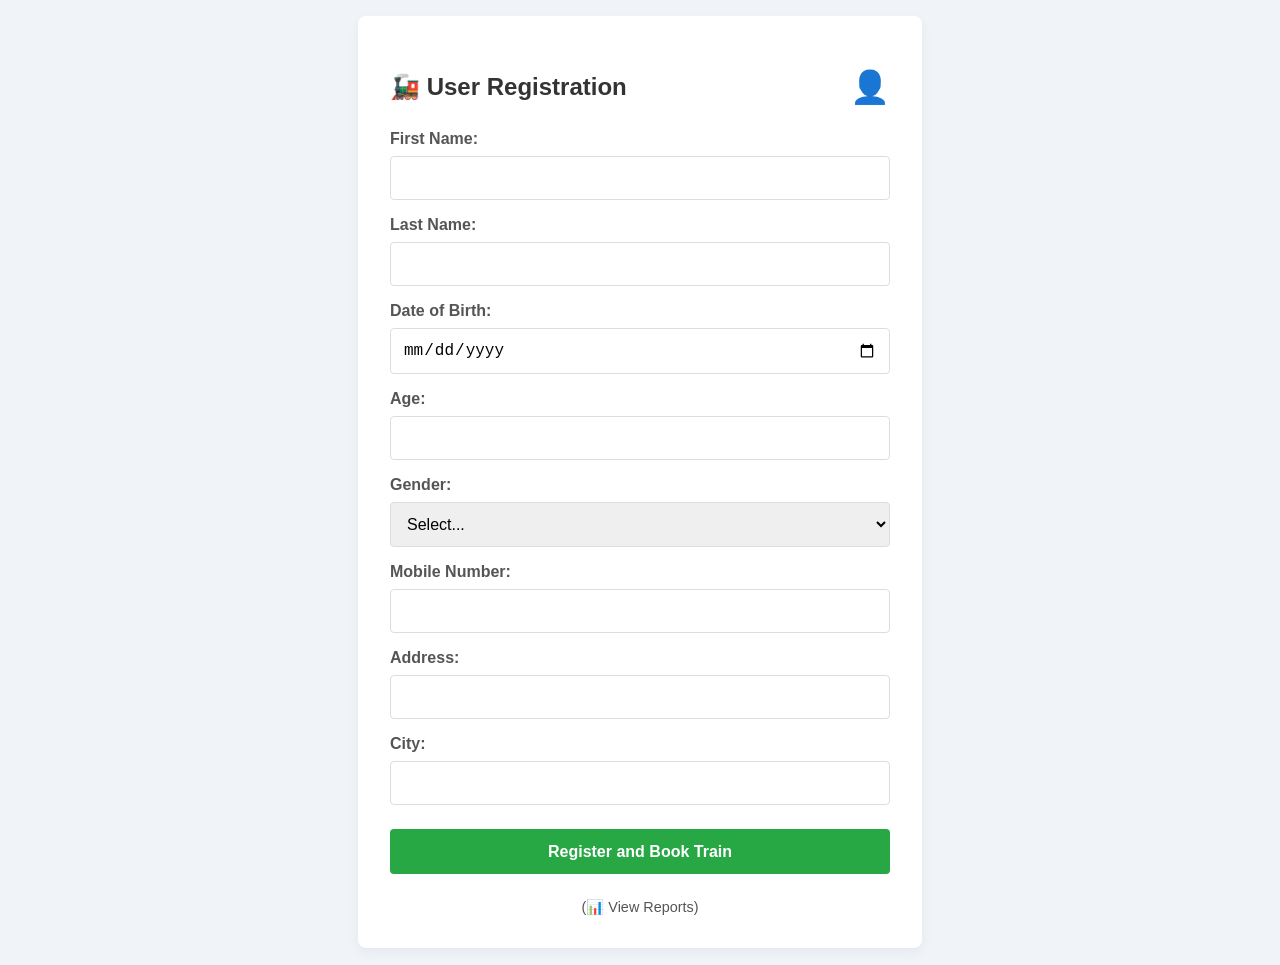
<file: index.html>
<!DOCTYPE html>
<html lang="en">
<head>
    <meta charset="UTF-8">
    <meta name="viewport" content="width=device-width, initial-scale=1.0">
    <title>Railway Registration</title>
    <link rel="stylesheet" href="style.css">
</head>
<body>

    <div class="container">
        <form id="userForm">
            <h2 style="display: flex; justify-content: space-between; align-items: center;">
    <span>🚂 User Registration</span>
    <a href="view_ticket.html" title="View My Bookings" style="text-decoration: none; color: #333; font-size: 2rem;">
        👤
    </a>
</h2>
            
            <div class="form-group">
                <label for="fname">First Name:</label>
                <input type="text" id="fname" name="fname" required>
            </div>
            
            <div class="form-group">
                <label for="lname">Last Name:</label>
                <input type="text" id="lname" name="lname" required>
            </div>
            
            <div class="form-group">
                <label for="dob">Date of Birth:</label>
                <input type="date" id="dob" name="dob" required>
            </div>
            
            <div class="form-group">
                <label for="age">Age:</label>
                <input type="number" id="age" name="age" required>
            </div>
            
            <div class="form-group">
                <label for="gender">Gender:</label>
                <select id="gender" name="gender" required>
                    <option value="">Select...</option>
                    <option value="Male">Male</option>
                    <option value="Female">Female</option>
                    <option value="Other">Other</option>
                </select>
            </div>
            
            <div class="form-group">
                <label for="mob_no">Mobile Number:</label>
                <input type="tel" id="mob_no" name="mob_no" required>
            </div>
            
            <div class="form-group">
                <label for="address">Address:</label>
                <input type="text" id="address" name="address" required>
            </div>
            
            <div class="form-group">
                <label for="city">City:</label>
                <input type="text" id="city" name="city" required>
            </div>

            <button type="submit" id="submitBtn">Register and Book Train</button>
            
            <div style="text-align: center; margin-top: 1.5rem;">
                <a href="admin_report.html" 
                   style="color: #555; text-decoration: none; font-size: 0.9rem;">
                   (📊 View Reports)
                </a>
            </div>
            </form>
    </div> <script src="main.js"></script>

</body>
</html>
</file>
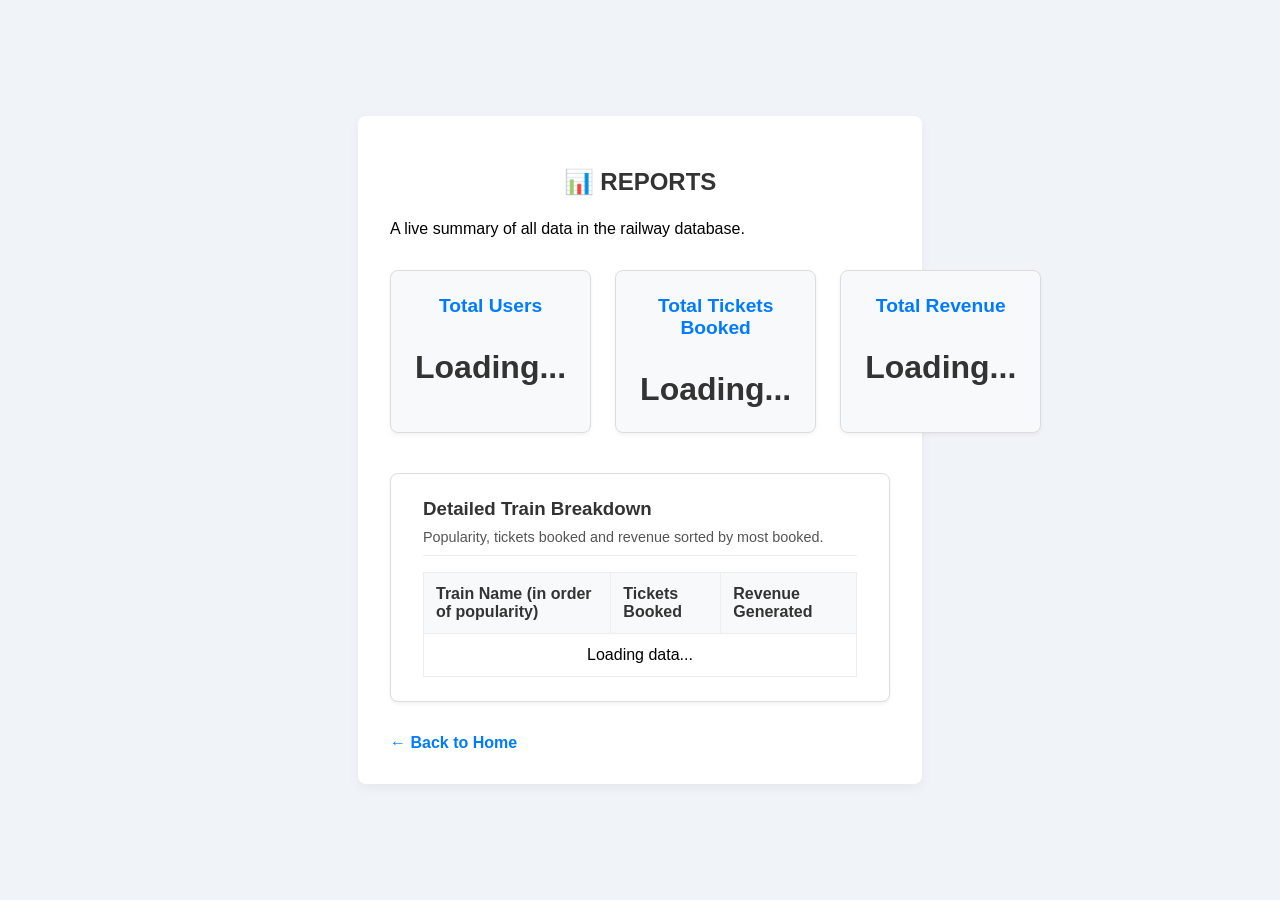
<file: admin_report.html>
<!DOCTYPE html>
<html lang="en">
<head>
    <meta charset="UTF-8">
    <meta name="viewport" content="width=device-width, initial-scale=1.0">
    <title>Admin Report</title>
    <link rel="stylesheet" href="style.css"> 
</head>
<body>

    <div class="container">
        <h2>📊 REPORTS </h2>
        <p>A live summary of all data in the railway database.</p>

        <div class="report-grid" style="grid-template-columns: 1fr 1fr 1fr;">
            <div class="stat-card">
                <h3>Total Users </h3>
                <p id="totalUsers">Loading...</p>
            </div>
            
            <div class="stat-card">
                <h3>Total Tickets Booked</h3>
                <p id="totalBookings">Loading...</p>
            </div>
            
            <div class="stat-card">
                <h3>Total Revenue</h3>
                <p id="totalRevenue">Loading...</p>
            </div>
        </div>

        <div class="report-table-container">
            <h3>Detailed Train Breakdown</h3>
            <p>Popularity, tickets booked and revenue sorted by most booked.</p>
            
            <table>
                <thead>
                    <tr>
                        <th>Train Name (in order of popularity)</th>
                        <th>Tickets Booked</th>
                        <th>Revenue Generated</th>
                    </tr>
                </thead>
                <tbody id="breakdownTableBody">
                    <tr>
                        <td colspan="3" style="text-align:center;">Loading data...</td>
                    </tr>
                </tbody>
            </table>
        </div>
        <a href="index.html" class="home-button">← Back to Home</a>
    </div>

    <script src="report.js"></script>
</body>
</html>
</file>
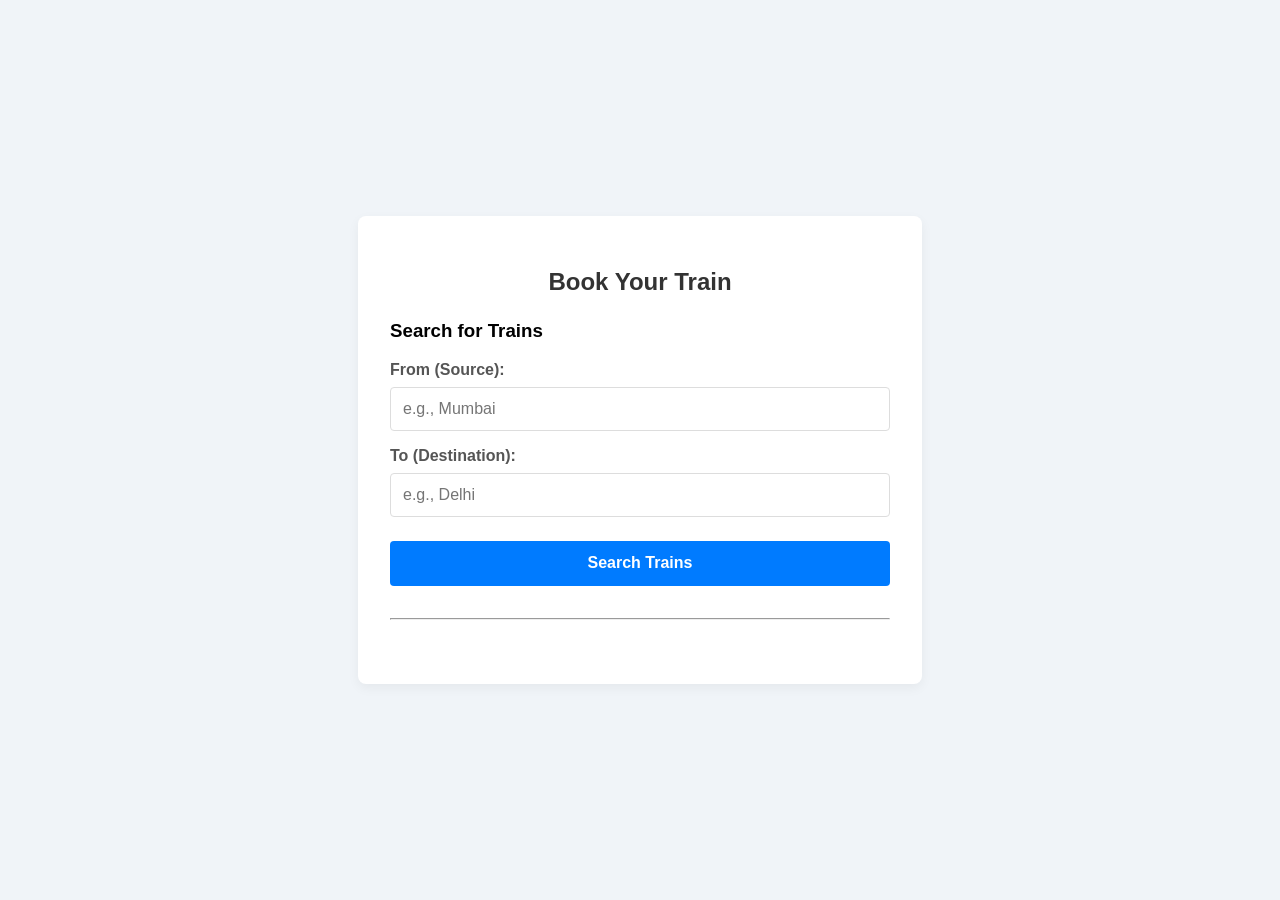
<file: book_train.html>
<!DOCTYPE html>
<html lang="en">
<head>
    <meta charset="UTF-8">
    <meta name="viewport" content="width=device-width, initial-scale=1.0">
    <title>Book Your Train</title>
    <link rel="stylesheet" href="style.css"> </head>
<body>

    <div class="container">
        <h2 id="welcomeMessage">Welcome!</h2>
        <h3>Search for Trains</h3>
        
        <form id="searchForm">
            <div class="form-group">
                <label for="source">From (Source):</label>
                <input type="text" id="source" name="source" placeholder="e.g., Mumbai" required>
            </div>
            
            <div class="form-group">
                <label for="destination">To (Destination):</label>
                <input type="text" id="destination" name="destination" placeholder="e.g., Delhi" required>
            </div>
            
            <button type="submit">Search Trains</button>
        </form>

        <hr style="margin: 2rem 0;">

        <div id="trainList" style="display:none;">
            <h3>Available Trains</h3>
            <form id="selectTrainForm">
                <div id="trainOptions"></div>
                <button type="submit" id="nextBtn" style="display:none;">Next: Select Class</button>
            </form>
        </div>

    </div>

    <script src="booking.js"></script>
</body>
</html>
</file>
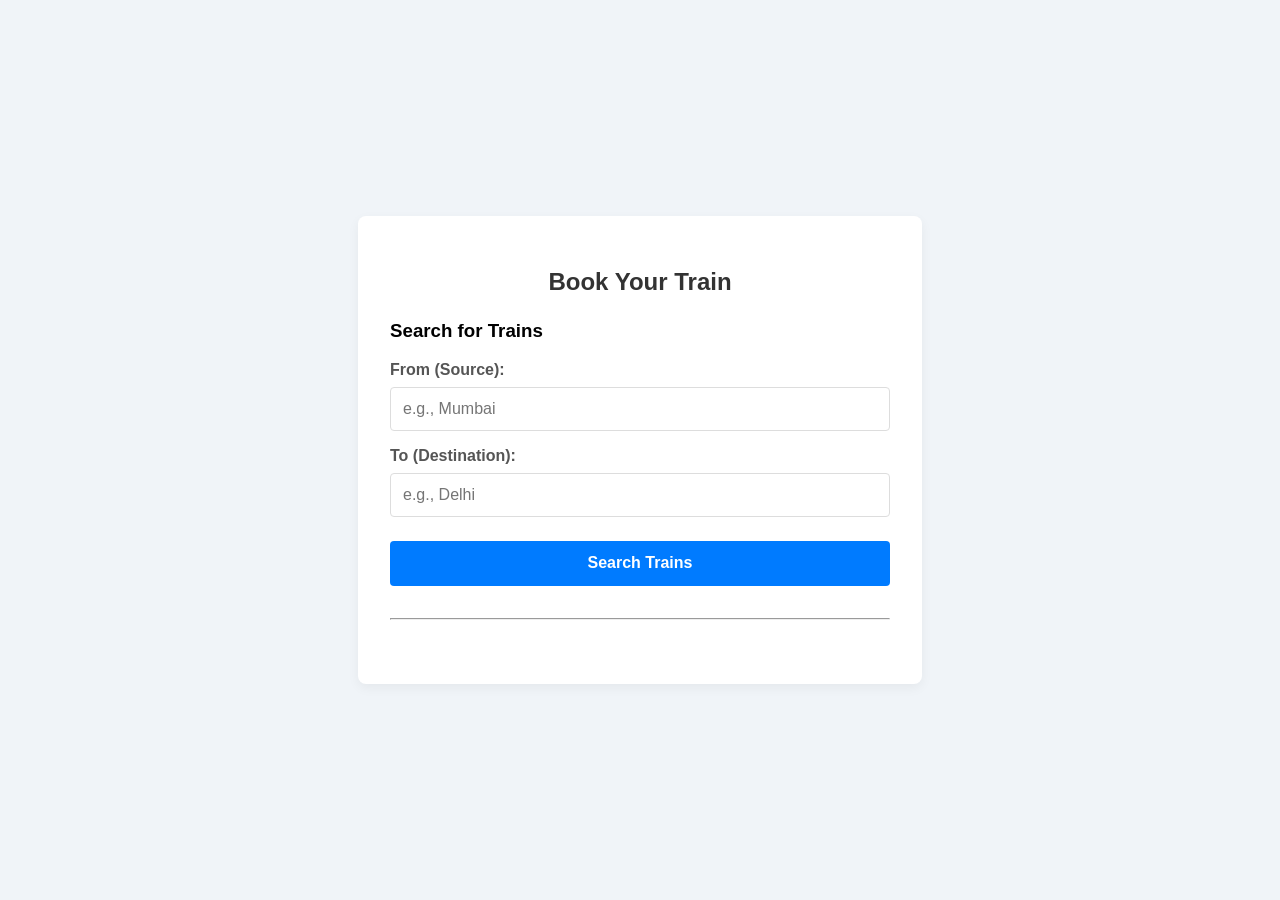
<file: class_selection.html>
<!DOCTYPE html>
<html lang="en">
<head>
    <meta charset="UTF-8">
    <meta name="viewport" content="width=device-width, initial-scale=1.0">
    <title>Select Class</title>
    <link rel="stylesheet" href="style.css"> </head>
<body>

    <div class="container">
        <h2>Select Your Class</h2>
        
        <div id="trainDetails" class="form-group" style="background: #eee; padding: 15px; border-radius: 4px;">
            <p>Loading train details...</p>
        </div>

        <form id="classForm">
            <div class="form-group">
                <label>Please choose a class:</label>
                
                <div id="classOptions">
                    <p>Loading classes...</p>
                </div>
            </div>
            
            <button type="submit">Next: View Ticket</button>
        </form>
    </div>

    <script src="class.js"></script>
</body>
</html>
</file>
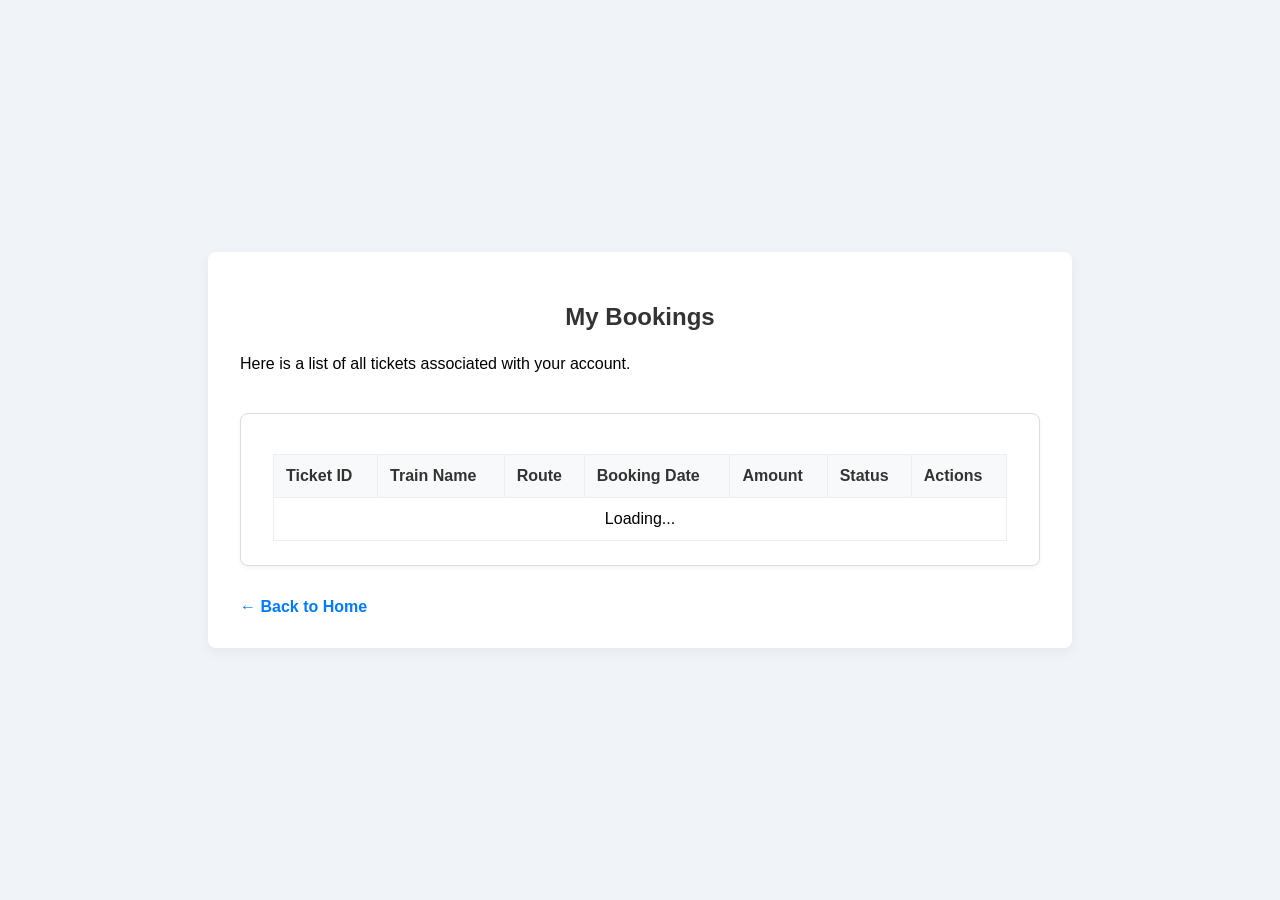
<file: my_bookings.html>
<!DOCTYPE html>
<html lang="en">
<head>
    <meta charset="UTF-8">
    <meta name="viewport" content="width=device-width, initial-scale=1.0">
    <title>My Bookings</title>
    <link rel="stylesheet" href="style.css">
</head>
<body>
    <div class="container" style="max-width: 800px;">
        <h2>My Bookings</h2>
        <p>Here is a list of all tickets associated with your account.</p>

        <div class="report-table-container">
            <table>
                <thead>
                    <tr>
                        <th>Ticket ID</th>
                        <th>Train Name</th>
                        <th>Route</th>
                        <th>Booking Date</th>
                        <th>Amount</th>
                        <th>Status</th>
                        <th>Actions</th> 
                    </tr>
                </thead>
                <tbody id="bookingsTableBody">
                    <tr>
                        <td colspan="7" style="text-align:center;">Loading...</td>
                    </tr>
                </tbody>
            </table>
        </div>
        
        <a href="index.html" class="home-button">← Back to Home</a>
    </div>

    <script src="tickets_page.js"></script>
</body>
</html>
</file>
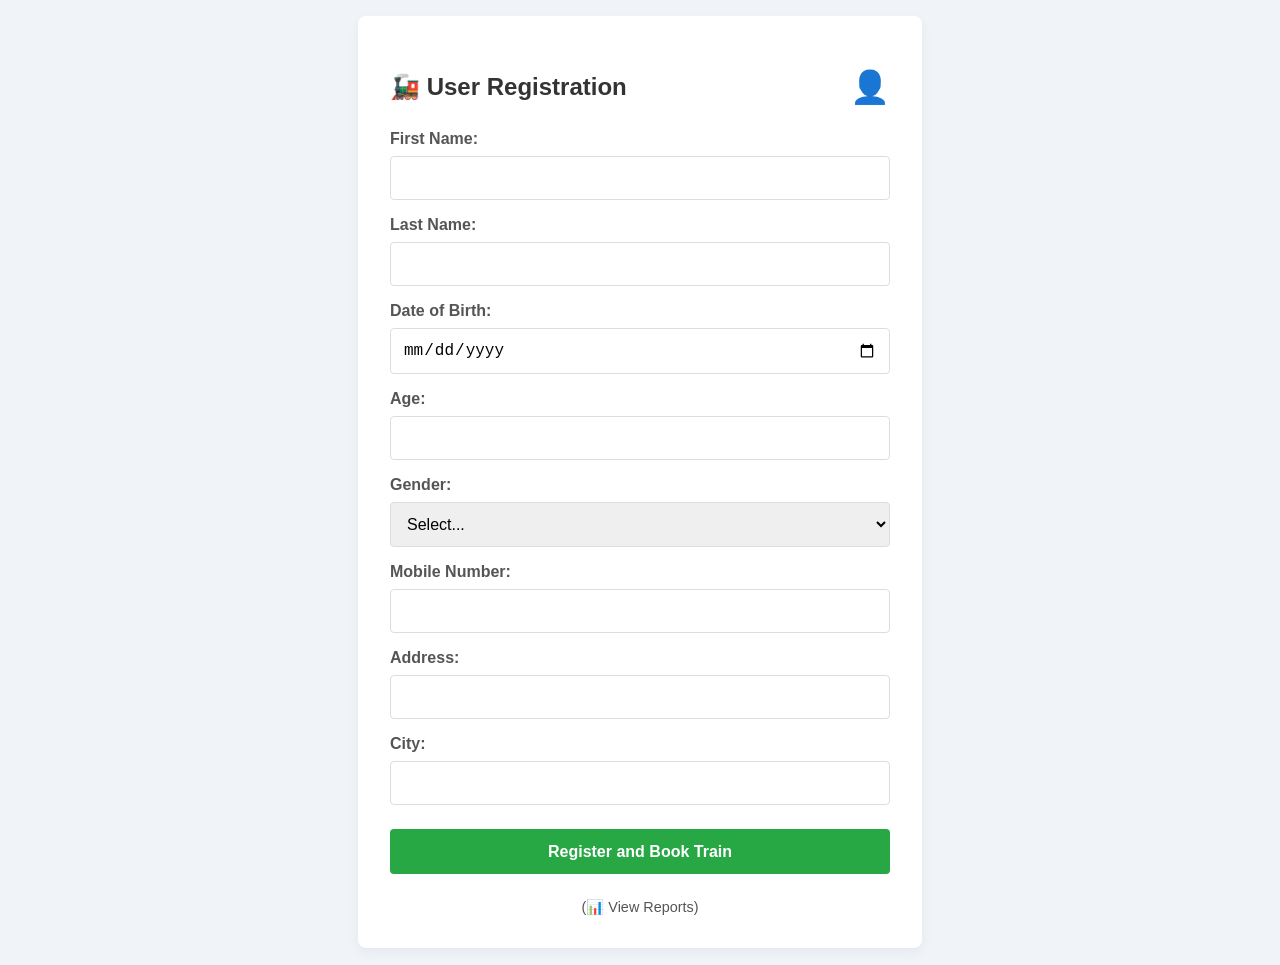
<file: payment.html>
<!DOCTYPE html>
<html lang="en">
<head>
    <meta charset="UTF-8">
    <meta name="viewport" content="width=device-width, initial-scale=1.0">
    <title>Complete Payment</title>
    <link rel="stylesheet" href="style.css"> </head>
<body>

    <div class="container">
        <h2>💳 Secure Payment</h2>
        <p>Please enter your payment details to confirm your booking.</p>

        <form id="paymentForm">
            <div class="form-group">
                <label for="bankBranch">Bank Branch:</label>
                <input type="text" id="bankBranch" name="bankBranch" placeholder="e.g., SBI Mumbai" required>
            </div>
            
            <div class="form-group">
                <label for="cardNo">Card Number:</label>
                <input type="text" id="cardNo" name="cardNo" placeholder="XXXX XXXX XXXX XXXX" required>
            </div>
            
            <div class="form-group">
                <label for="expiry">Expiry Date:</label>
                <input type="text" id="expiry" name="expiry" placeholder="MM/YY" required>
            </div>
            
            <div class="form-group">
                <label for="cvv">CVV:</label>
                <input type="text" id="cvv" name="cvv" placeholder="123" required>
            </div>

            <div class="form-group">
                <label for="amount">Amount to Pay:</label>
                <input type_text" id="amount" name="amount" readonly style="background: #eee; font-weight: bold;">
            </div>
            
            <button type="submit">Pay Now</button>
        </form>
    </div>

    <script src="payment.js"></script>
</body>
</html>
</file>
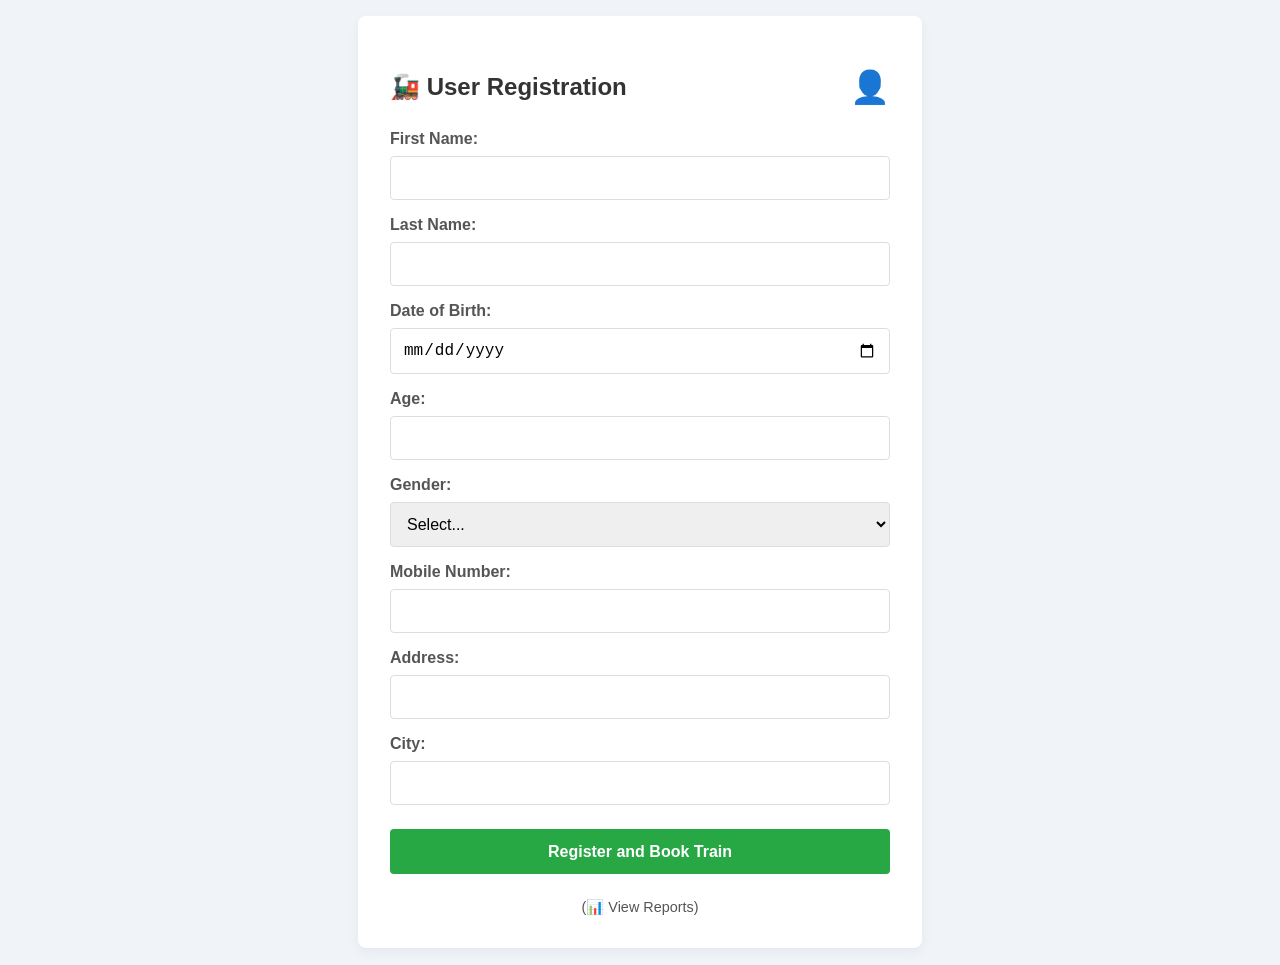
<file: ticket.html>
<!DOCTYPE html>
<html lang="en">
<head>
    <meta charset="UTF-8">
    <meta name="viewport" content="width=device-width, initial-scale=1.0">
    <title>Your Ticket</title>
    <link rel="stylesheet" href="style.css"> <style>
        /* A little extra style just for this page */
        .ticket-container {
            border: 2px dashed #007bff;
            padding: 1.5rem 2rem;
            border-radius: 8px;
            background: #f8f9fa;
        }
        .ticket-header {
            text-align: center;
            border-bottom: 2px solid #ddd;
            padding-bottom: 1rem;
            margin-bottom: 1rem;
        }
        .ticket-section {
            margin-bottom: 1.5rem;
        }
        .ticket-section h4 {
            border-bottom: 1px solid #eee;
            padding-bottom: 5px;
            color: #007bff;
        }
        .ticket-row {
            display: flex;
            justify-content: space-between;
            margin-bottom: 0.5rem;
        }
        .ticket-row strong {
            color: #333;
        }
        .ticket-row span {
            color: #555;
            text-align: right;
        }
        .price-total {
            font-size: 1.5rem;
            font-weight: bold;
            text-align: right;
            color: #28a745;
            margin-top: 1rem;
        }
    </style>
</head>
<body>

    <div class="container">
        <div class="ticket-container" id="ticketDetails">
            
            <div class="ticket-header">
                <h3>🎟 Your E-Ticket</h3>
                <p>Status: <strong style="color: green;">CONFIRMED (Pending Payment)</strong></p>
            </div>

            <div class="ticket-section">
                <h4>Passenger Details</h4>
                <div class="ticket-row">
                    <strong>Passenger:</strong>
                    <span id="paxName">...</span>
                </div>
                <div class="ticket-row">
                    <strong>User ID:</strong>
                    <span id="paxId">...</span>
                </div>
                <div class="ticket-row">
                    <strong>Age / Gender:</strong>
                    <span id="paxAgeGender">...</span>
                </div>
                <div class="ticket-row">
                    <strong>Mobile:</strong>
                    <span id="paxMobile">...</span>
                </div>
            </div>

            <div class="ticket-section">
                <h4>Journey Details</h4>
                <div class="ticket-row">
                    <strong>Train:</strong>
                    <span id="trainName">...</span>
                </div>
                <div class="ticket-row">
                    <strong>Train No:</strong>
                    <span id="trainNo">...</span>
                </div>
                <div class="ticket-row">
                    <strong>From:</strong>
                    <span id="source">...</span>
                </div>
                <div class="ticket-row">
                    <strong>To:</strong>
                    <span id="destination">...</span>
                </div>
                <div class="ticket-row">
                    <strong>Departure:</strong>
                    <span id="departure">...</span>
                </div>
                <div class="ticket-row">
                    <strong>Arrival:</strong>
                    <span id="arrival">...</span>
                </div>
            </div>

            <div class="ticket-section">
                <h4>Booking Details</h4>
                <div class="ticket-row">
                    <strong>Class:</strong>
                    <span id="className">...</span>
                </div>
                <div class="price-total">
                    Total Amount: <span id="totalPrice">...</span>
                </div>
            </div>

        </div>

        <button id="paymentBtn" style="margin-top: 1.5rem;">Proceed to Payment</button>
        <button id="cancelBtn" style="margin-top: 0.5rem; background-color: #dc3545;">Cancel Booking</button>
    </div>

    <script src="ticket.js"></script>
</body>
</html>
</file>
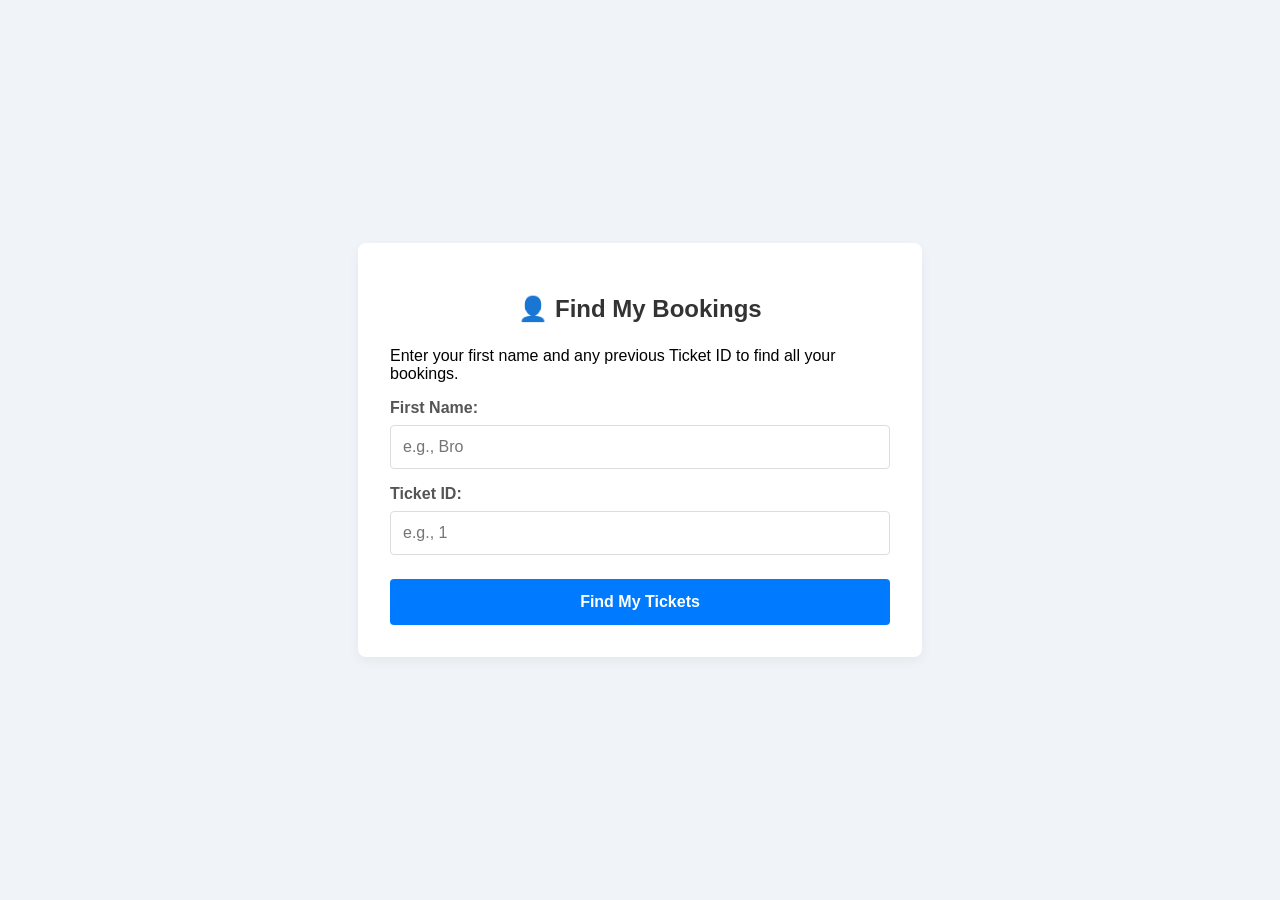
<file: view_ticket.html>
<!DOCTYPE html>
<html lang="en">
<head>
    <meta charset="UTF-8">
    <meta name="viewport" content="width=device-width, initial-scale=1.0">
    <title>Find My Bookings</title>
    <link rel="stylesheet" href="style.css">
</head>
<body>
    <div class="container">
        <form id="findTicketsForm">
            <h2>👤 Find My Bookings</h2>
            <p>Enter your first name and any previous Ticket ID to find all your bookings.</p>
            
            <div class="form-group">
                <label for="fname">First Name:</label>
                <input type="text" id="fname" name="fname" placeholder="e.g., Bro" required>
            </div>
            
            <div class="form-group">
                <label for="ticket_id">Ticket ID:</label>
                <input type="number" id="ticket_id" name="ticket_id" placeholder="e.g., 1" required>
            </div>

            <button type="submit">Find My Tickets</button>
        </form>
    </div>
    
    <script src="view_ticket.js"></script>
</body>
</html>
</file>
<file: style.css>
body {
    font-family: Arial, sans-serif;
    background-color: #f0f4f8;
    display: flex;
    justify-content: center;
    align-items: center;
    min-height: 100vh;
    margin: 0;
}

.container {
    background-color: #ffffff;
    padding: 2rem;
    border-radius: 8px;
    box-shadow: 0 4px 12px rgba(0, 0, 0, 0.05);
    width: 100%;
    max-width: 500px;
    margin: 1rem;
}

h2 {
    text-align: center;
    color: #333;
    margin-bottom: 1.5rem;
}

.form-group {
    margin-bottom: 1rem;
}

.form-group label {
    display: block;
    margin-bottom: 0.5rem;
    font-weight: bold;
    color: #555;
}

.form-group input,
.form-group select {
    width: 100%;
    padding: 0.75rem;
    box-sizing: border-box; /* Important for padding to work correctly */
    border: 1px solid #ddd;
    border-radius: 4px;
    font-size: 1rem;
}

button {
    width: 100%;
    padding: 0.85rem;
    background-color: #007bff;
    color: white;
    border: none;
    border-radius: 4px;
    font-size: 1rem;
    font-weight: bold;
    cursor: pointer;
    transition: background-color 0.3s ease;
    margin-top: 0.5rem;
}

button:hover {
    background-color: #0056b3;
}

#submitBtn {
    background-color: #28a745; /* Green */
}

#submitBtn:hover {
    background-color: #218838;
}

#userIdDisplay {
    text-align: center;
    padding: 1rem;
    background-color: #e6f7ff;
    border: 1px solid #b3e0ff;
    border-radius: 4px;
    font-size: 1.1rem;
    color: #0056b3;
}
/* --- Styles for Admin Report Page --- */

.report-grid {
    display: grid;
    grid-template-columns: 1fr 1fr; /* 2 columns */
    gap: 1.5rem;
    margin-top: 2rem;
}

.stat-card {
    background-color: #f8f9fa;
    border: 1px solid #ddd;
    border-radius: 8px;
    padding: 1.5rem;
    text-align: center;
    box-shadow: 0 2px 4px rgba(0, 0, 0, 0.05);
}

.stat-card h3 {
    margin-top: 0;
    color: #007bff;
    font-size: 1.2rem;
}

.stat-card p {
    font-size: 2rem;
    font-weight: bold;
    color: #333;
    margin-bottom: 0;
}

.home-button {
    display: inline-block;
    margin-top: 2rem;
    text-decoration: none;
    color: #007bff;
    font-weight: bold;
}

.home-button:hover {
    text-decoration: underline;
}
/* --- New styles for Breakdown Table --- */

.report-table-container {
    margin-top: 2.5rem;
    background: #ffffff;
    border: 1px solid #ddd;
    border-radius: 8px;
    padding: 1.5rem 2rem;
    box-shadow: 0 2px 4px rgba(0, 0, 0, 0.05);
}

.report-table-container h3 {
    margin-top: 0;
    color: #333;
}

.report-table-container p {
    font-size: 0.9rem;
    color: #555;
    margin-top: -10px;
    padding-bottom: 10px;
    border-bottom: 1px solid #eee;
}

table {
    width: 100%;
    border-collapse: collapse; /* Makes the borders look clean */
    margin-top: 1rem;
}

table th, table td {
    border: 1px solid #eee;
    padding: 12px;
    text-align: left;
}

/* Table Header */
table th {
    background-color: #f8f9fa;
    font-weight: bold;
    color: #333;
}

/* Makes the table rows alternate color slightly */
table tr:nth-child(even) {
    background-color: #fcfcfc;
}
/* --- New style for Cancel Button --- */

.btn-cancel {
    background-color: #dc3545; /* Red color */
    color: white;
    border: none;
    padding: 6px 10px;
    border-radius: 4px;
    font-size: 0.9rem;
    font-weight: bold;
    cursor: pointer;
    transition: background-color 0.3s ease;
}

.btn-cancel:hover {
    background-color: #c82333; /* Darker red */
}

.btn-cancel:disabled {
    background-color: #aaa;
    cursor: not-allowed;
}
</file>
